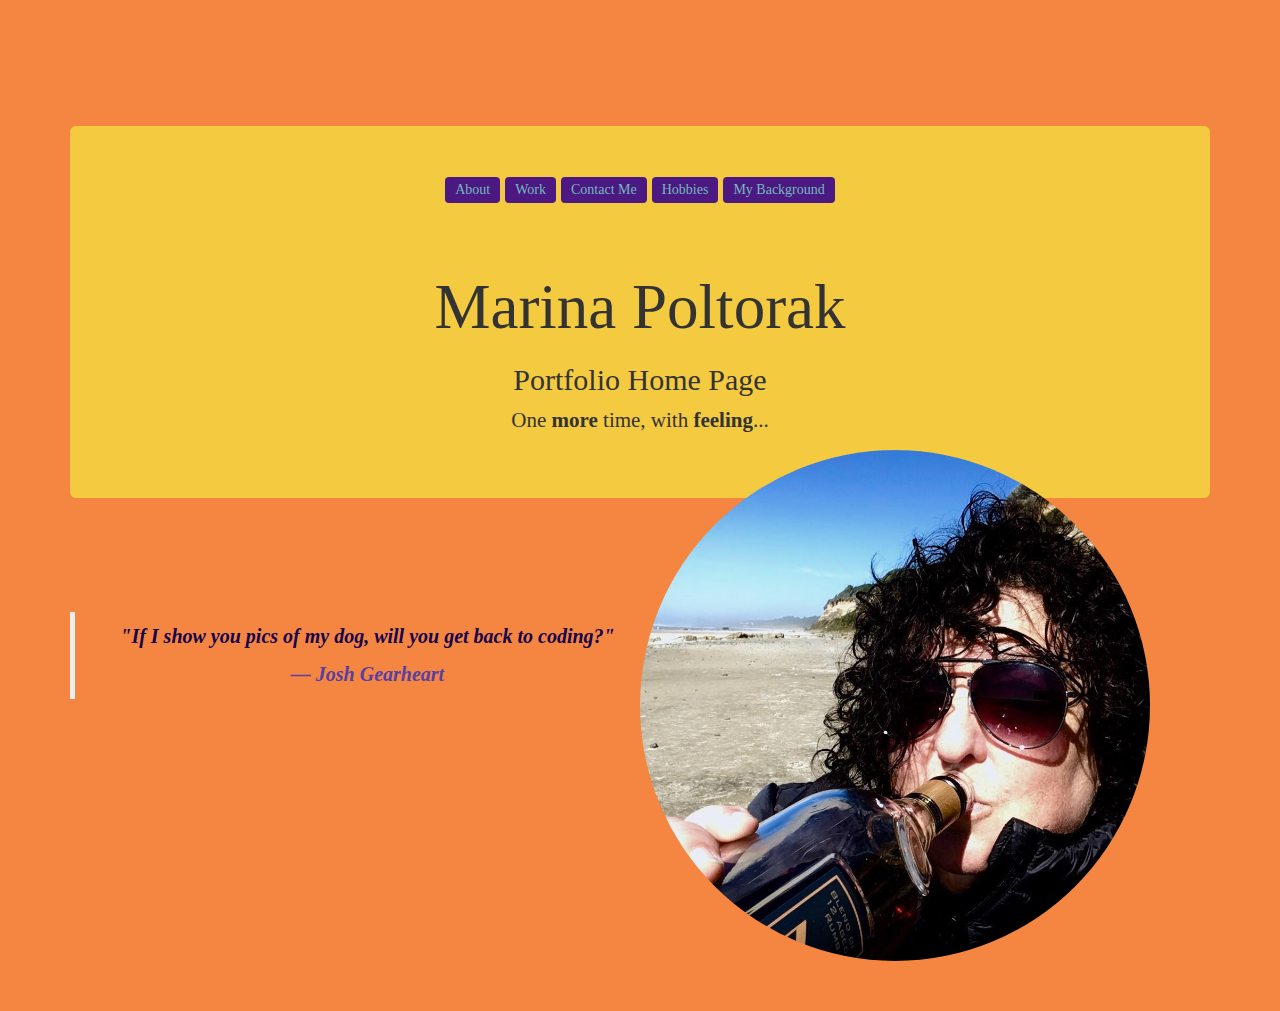
<file: index.html>
<!DOCTYPE html>
<html lang="en" dir="ltr">
<head>
  <link rel="stylesheet" href="https://maxcdn.bootstrapcdn.com/bootstrap/3.3.7/css/bootstrap.min.css" integrity="sha384-BVYiiSIFeK1dGmJRAkycuHAHRg32OmUcww7on3RYdg4Va+PmSTsz/K68vbdEjh4u" crossorigin="anonymous">
  <link href="css/bootstrap copy.css" rel ="stylesheet" type="text/css" media="all">
  <link href="css/styles.css" rel="stylesheet" type="text/css" media="all">
  <meta charset="utf-8">
  <title>Landing_Page</title>
</head>
<body>
  <div class="container"><br><br>
    <div class="jumbotron jumbotron fluid">
      <a class="btn btn-primary" href="about.html" role="button">About</a>
      <a class="btn btn-primary" href="work.html" role="button">Work</a>
      <a class="btn btn-primary" href="contact.html" role="button">Contact Me</a>
      <a class="btn btn-primary" href="hobbies.html" role="button">Hobbies</a>
      <a class="btn btn-primary" href="background.html" role="button">My Background</a>
      <nav class="navbar navbar-light bg-light">
      </nav>
      <h1> Marina Poltorak</h1>
      <h2>Portfolio Home Page</h2>
      <p>One <strong>more</strong> time, with <strong>feeling</strong>...</p>
      <img src="css/img/drinkingMe.jpg" class="left">
    </div>
    <br><br><br>
    <blockquote>
      <p class="quote">"If I show you pics of my dog, will you get back to coding?"</p>
      <footer class="fquote">Josh Gearheart</footer>

  </div>
</body>
</div>
</html>
</file>
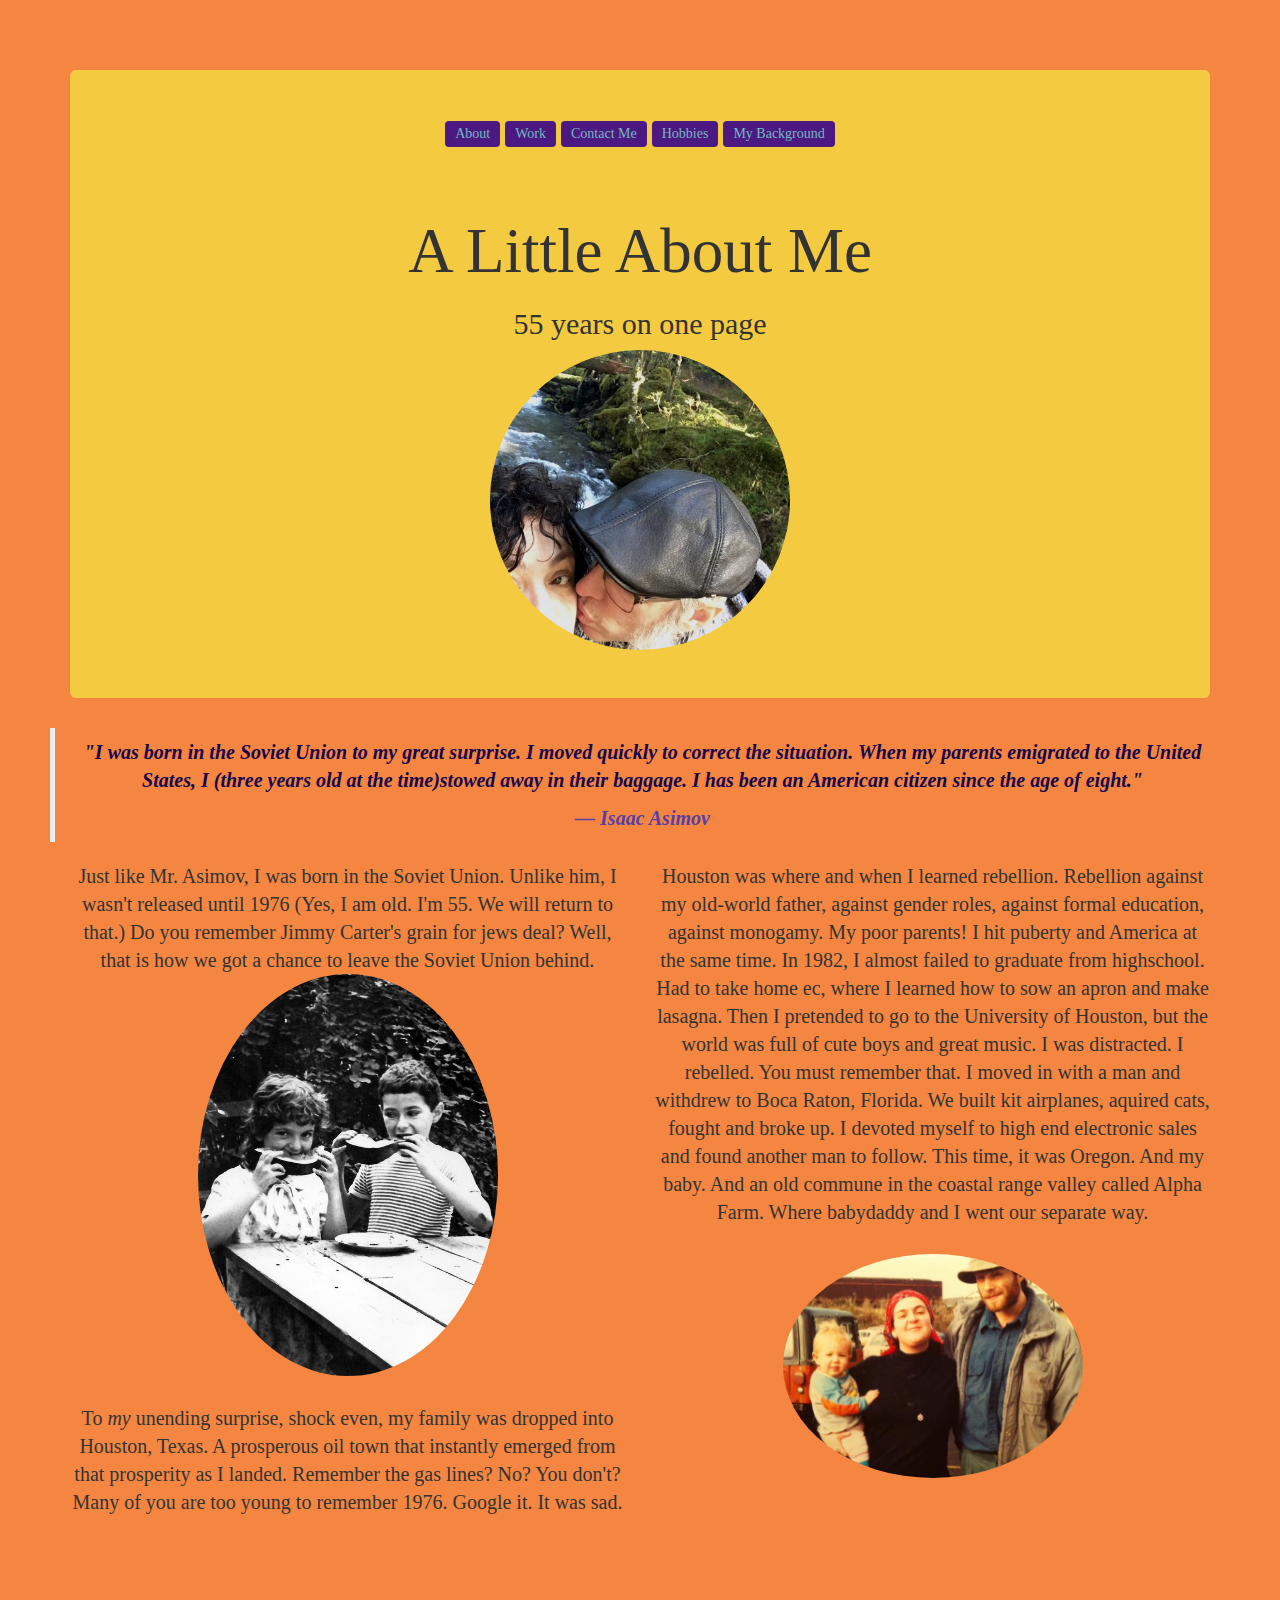
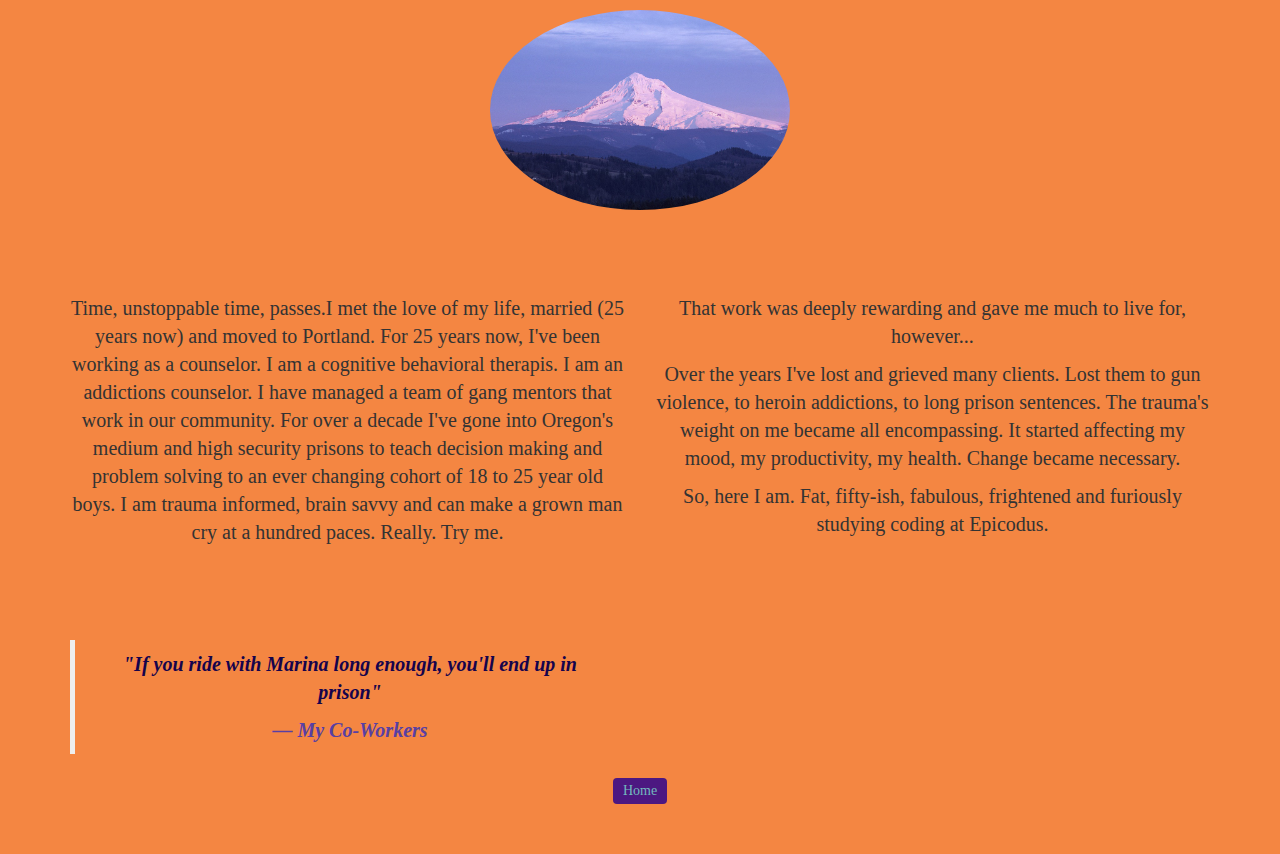
<file: about.html>
<!DOCTYPE html>
<html lang="en" dir="ltr">
<head>
  <link rel="stylesheet" href="https://maxcdn.bootstrapcdn.com/bootstrap/3.3.7/css/bootstrap.min.css" integrity="sha384-BVYiiSIFeK1dGmJRAkycuHAHRg32OmUcww7on3RYdg4Va+PmSTsz/K68vbdEjh4u" crossorigin="anonymous">
  <link href="css/bootstrap copy.css" rel ="stylesheet" type="text/css" media="all">
  <link href="css/styles.css" rel="stylesheet" type="text/css" media="all">
  <meta charset="utf-8">
  <title>Landing_Page</title>
</head>
<body>
  <div class="container">
    <div class="jumbotron">
      <a class="btn btn-primary" href="about.html" role="button">About</a>
      <a class="btn btn-primary" href="work.html" role="button">Work</a>
      <a class="btn btn-primary" href="contact.html" role="button">Contact Me</a>
      <a class="btn btn-primary" href="hobbies.html" role="button">Hobbies</a>
      <a class="btn btn-primary" href="background.html" role="button">My Background</a>
      <nav class="navbar navbar-light bg-light">
      </nav>
      <h1>A Little About Me</h1>
      <h2>55 years on one page</h2>
      <img src="css/img/TedMe.jpg" alt="Marina" class="one">
    </div>
  </div>
    <blockquote>
      <p class="quote">
        "I was born in the Soviet Union to my great surprise. I moved quickly to correct the situation. When my parents emigrated to the United States, I (three years old at the time)stowed away in their baggage. I has been an American citizen since the age of eight."
        <footer class="fquote">Isaac Asimov</footer>
      </blockquote>
      <div class="container">
        <div class="row">
          <div class="col-md-6">
            <p>Just like Mr. Asimov, I was born in the Soviet Union.    Unlike him, I wasn't released until 1976 (Yes, I am old. I'm 55. We will return to that.) Do you remember Jimmy Carter's grain for jews deal? Well, that is how we got a chance to leave the Soviet Union behind.<img src="css/img/USSR.jpg" alt="Marina"> <br><br>To <em>my</em> unending surprise, shock even, my family was dropped into Houston, Texas. A prosperous oil town that instantly emerged from that prosperity as I landed. Remember the gas lines? No? You don't? Many of you are too young to remember 1976. Google it. It was sad.
            </p>
          </div>
          <div class="col-md-6">
            <p>
              Houston was where and when I learned rebellion. Rebellion against my old-world father, against gender roles, against formal education, against monogamy. My poor parents! I hit puberty and America at the same time.
              In 1982, I almost failed to graduate from highschool. Had to take home ec, where I learned how to sow an apron and make lasagna. Then I pretended to go to the University of Houston, but the world was full of cute boys and great music. I was distracted. I rebelled. You must remember that. I moved in with a man and withdrew to Boca Raton, Florida. We built kit airplanes, aquired cats, fought and broke up. I devoted myself to high end electronic sales and found another man to follow. This time, it was Oregon. And my baby. And an old commune in the coastal range valley called Alpha Farm. Where babydaddy and I went our separate way.<br><br>
              <img src="css/img/alpha.jpg" alt="Marina">
            </p>
          </div>
        </div><br><br><br>
        <div class="row">
        <img src="css/img/mt1.jpg" alt="">
      </div><br><br><br>
        <div class="row">
          <div class="col-md-6">
        <p>
          Time, unstoppable time, passes.I met the love of my life, married (25 years now) and moved to Portland.
          For 25 years now, I've been working as a counselor. I am a cognitive behavioral therapis. I am an addictions counselor. I have managed a team of gang mentors that work in our community. For over a decade I've gone into Oregon's medium and high security prisons to teach decision making and problem solving to an ever changing cohort of 18 to 25 year old boys. I am trauma informed, brain savvy and can make a grown man cry at a hundred paces. Really. Try me.</p><br><br><br>
          <blockquote>
            <p class="quote">"If you ride with Marina long enough, you'll end up in prison"</p>
            <footer class="fquote">My Co-Workers</footer>
          </blockquote>
        </div>
          <div class="col-md-6">
          <p>That work was deeply rewarding and gave me much to live for, however...</p>
          <p>Over the years I've lost and grieved many clients. Lost them to gun violence, to heroin addictions, to long prison sentences. The trauma's weight on me became all encompassing. It started affecting my mood, my productivity, my health. Change became necessary.</p>
          <p>So, here I am. Fat, fifty-ish, fabulous, frightened and furiously studying coding at Epicodus.</p>
          </div>
        </div>
        <a class="btn btn-primary" href="index.html" role="button">Home</a>

        </body>
    </html>
</file>
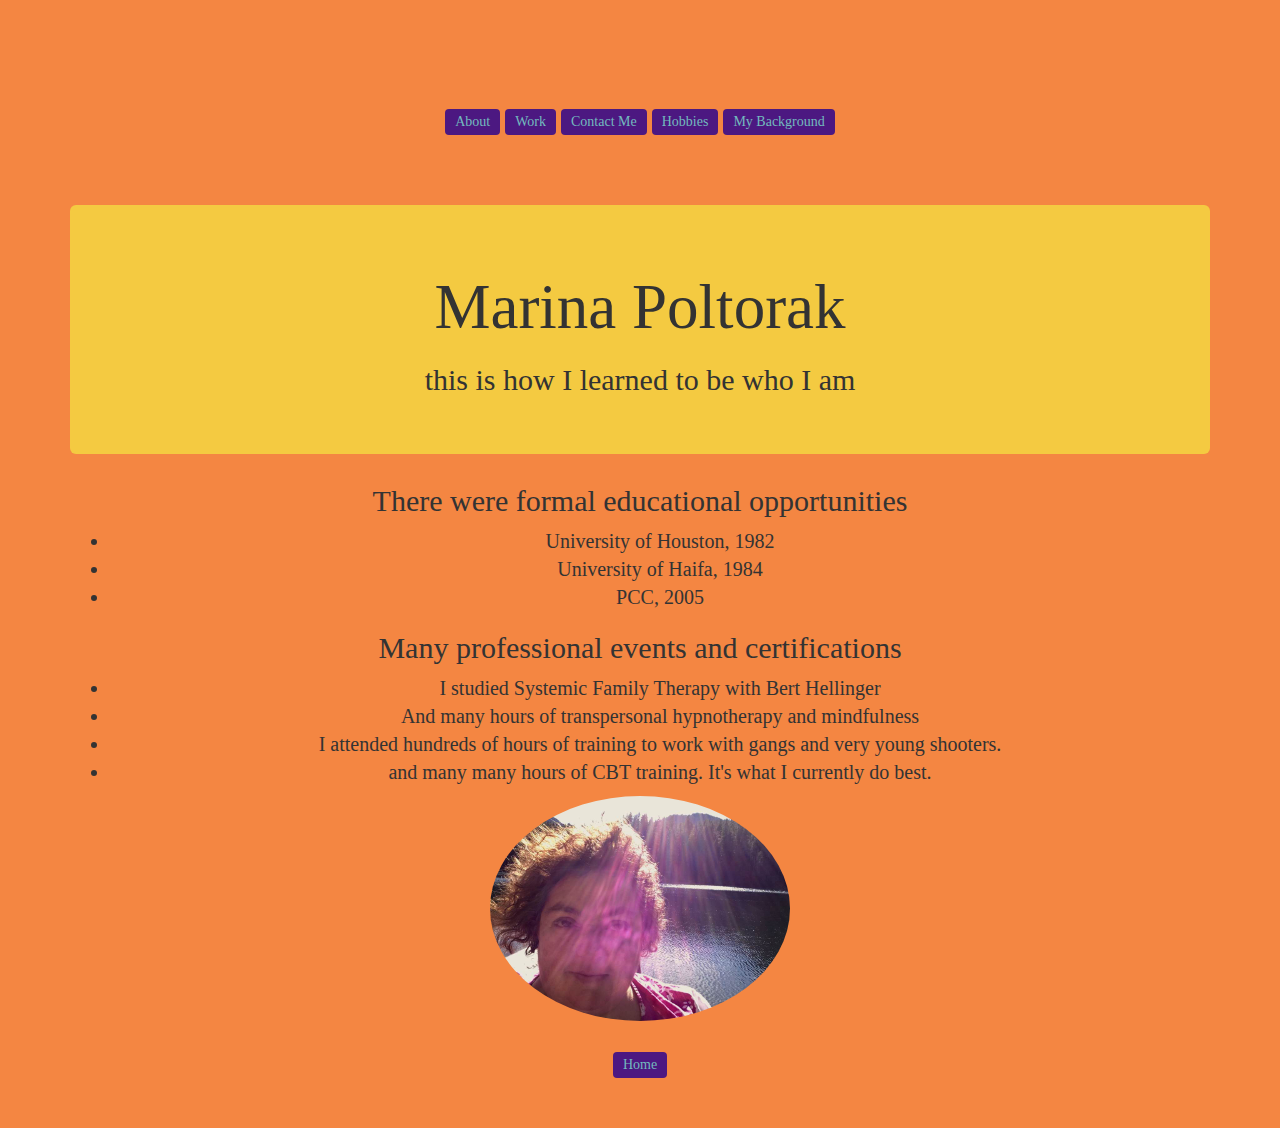
<file: background.html>
<!DOCTYPE html>
<html lang="en" dir="ltr">
<head>
  <link rel="stylesheet" href="https://maxcdn.bootstrapcdn.com/bootstrap/3.3.7/css/bootstrap.min.css" integrity="sha384-BVYiiSIFeK1dGmJRAkycuHAHRg32OmUcww7on3RYdg4Va+PmSTsz/K68vbdEjh4u" crossorigin="anonymous">
  <link href="css/bootstrap copy.css" rel ="stylesheet" type="text/css" media="all">
  <link href="css/styles.css" rel="stylesheet" type="text/css" media="all">
  <meta charset="utf-8">
  <title>Landing_Page</title>
</head>
<body>
  <div class="container"><br><br>
    <a class="btn btn-primary" href="about.html" role="button">About</a>
    <a class="btn btn-primary" href="work.html" role="button">Work</a>
    <a class="btn btn-primary" href="contact.html" role="button">Contact Me</a>
    <a class="btn btn-primary" href="hobbies.html" role="button">Hobbies</a>
    <a class="btn btn-primary" href="background.html" role="button">My Background</a>
    <nav class="navbar navbar-light bg-light">
    </nav>
    <div class="jumbotron">
      <h1>Marina Poltorak</h1>
      <h2>this is how I learned to be who I am</h2>
    </div>
      <h2>There were formal educational opportunities</h2>
      <ul>
        <li>University of Houston, 1982</li>
        <li>University of Haifa, 1984</li>
        <li>PCC, 2005</li>
      </ul>
      <h2>Many professional events and certifications</h2>
      <ul>
        <li>I studied Systemic Family Therapy with Bert Hellinger</li>
        <li>And many hours of transpersonal hypnotherapy and mindfulness</li>
        <li>I attended hundreds of hours of training to work with gangs and very young shooters.</li>
        <li>and many many hours of CBT training. It's what I currently do best.</li>
      </ul>
      <img src="css/img/HLme.jpg" alt="Marina" width=75% class="marina"><br><br>
    <a class="btn btn-primary" href="index.html" role="button">Home</a>
  </div>
</body>
</html>
</file>
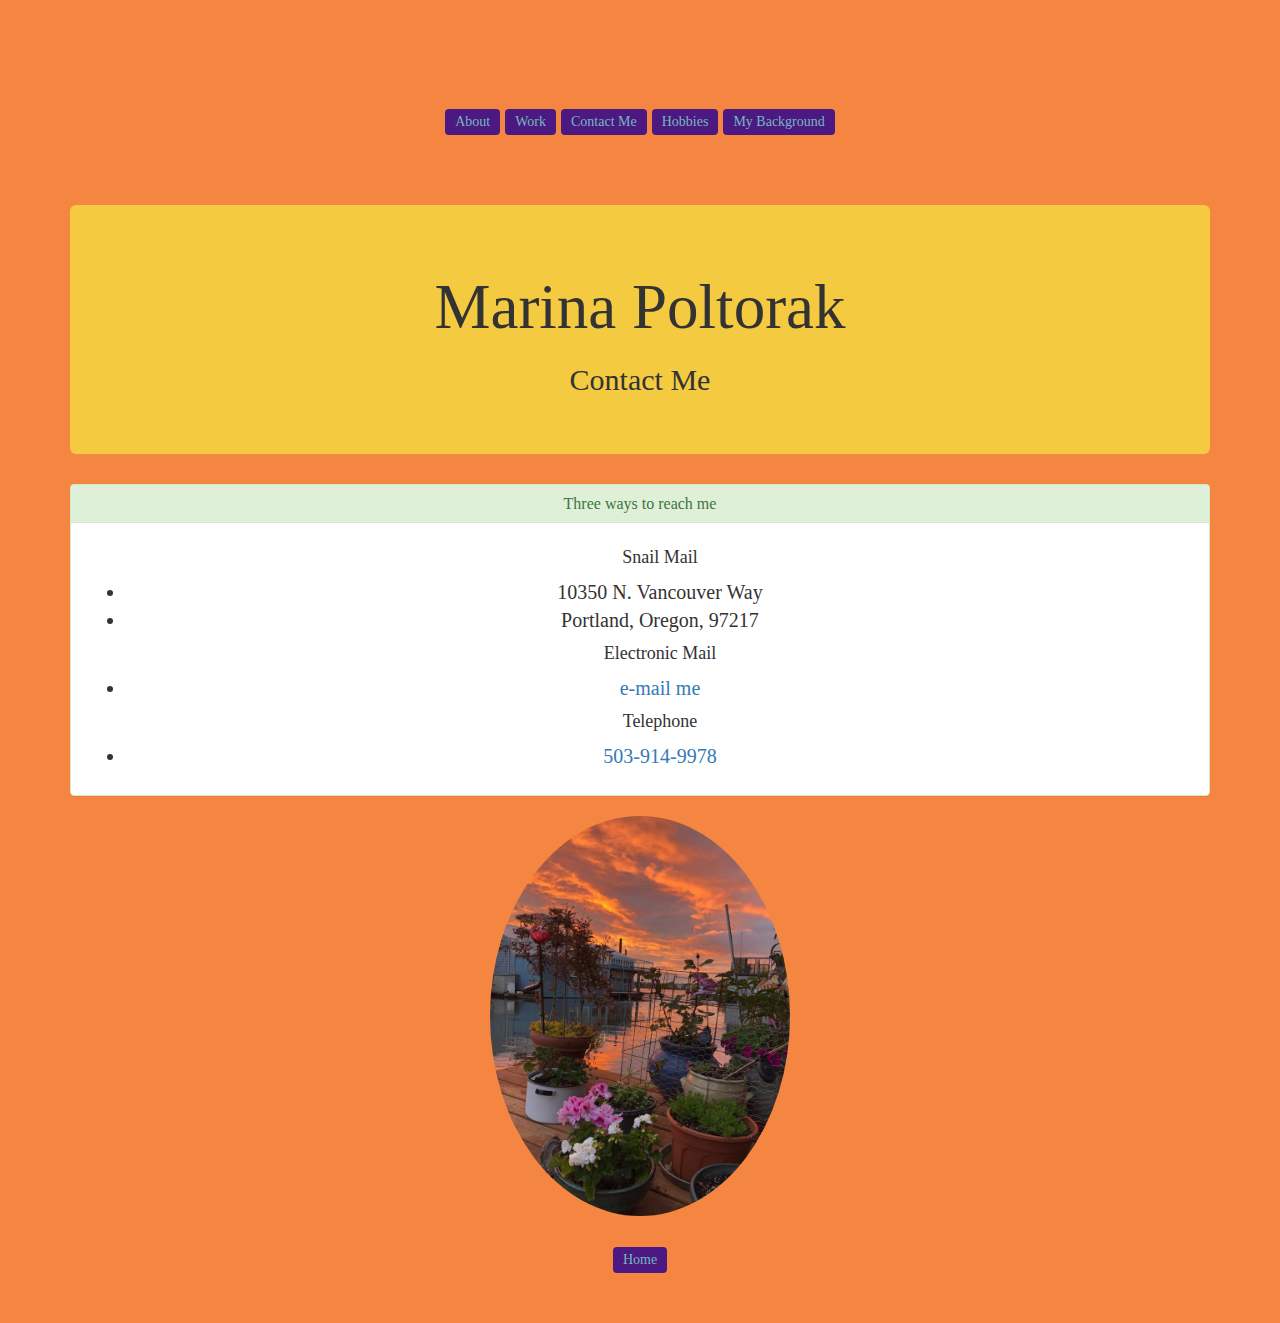
<file: contact.html>
<!DOCTYPE html>
<html lang="en" dir="ltr">
<head>
  <link rel="stylesheet" href="https://maxcdn.bootstrapcdn.com/bootstrap/3.3.7/css/bootstrap.min.css" integrity="sha384-BVYiiSIFeK1dGmJRAkycuHAHRg32OmUcww7on3RYdg4Va+PmSTsz/K68vbdEjh4u" crossorigin="anonymous">
  <link href="css/bootstrap copy.css" rel ="stylesheet" type="text/css" media="all">
  <link href="css/styles.css" rel="stylesheet" type="text/css" media="all">
  <meta charset="utf-8">
  <title>Landing_Page</title>
</head>
<body>
  <div class="container"><br><br>
    <a class="btn btn-primary" href="about.html" role="button">About</a>
    <a class="btn btn-primary" href="work.html" role="button">Work</a>
    <a class="btn btn-primary" href="contact.html" role="button">Contact Me</a>
    <a class="btn btn-primary" href="hobbies.html" role="button">Hobbies</a>
    <a class="btn btn-primary" href="background.html" role="button">My Background</a>
    <nav class="navbar navbar-light bg-light">
    </nav>
    <div class="jumbotron">
      <h1>Marina Poltorak</h1>
      <h2>Contact Me</h2>
    </div>
    <div class="panel panel-success">
        <div class="panel-heading">
          <h2 class="panel-title">Three ways to reach me</h2>
            </div>
            <div class="panel-body">
              <ul class="address">
                <h4>Snail Mail</h4>
                <li>10350 N. Vancouver Way</li>
                <li>Portland, Oregon, 97217</li>
              </ul>
              <ul class="E-Mail">
                <h4>Electronic Mail</h4>
                <li><a href="mailto:emylisfamily@gmail.com">e-mail me</a></li>
              </ul>
              <ul class="phone">
                <h4>Telephone</h4>
                <li><a href="tel:503-914-9978">503-914-9978</a></li>
              </ul>
              </div>
            </div>
      <img src="css/img/sunsetDeck.jpg" alt="Marina" class="forest" width=350px><br><br>
    <div>
    <a class="btn btn-primary" href="index.html" role="button">Home</a>
  </div>
</body>
</html>
</file>
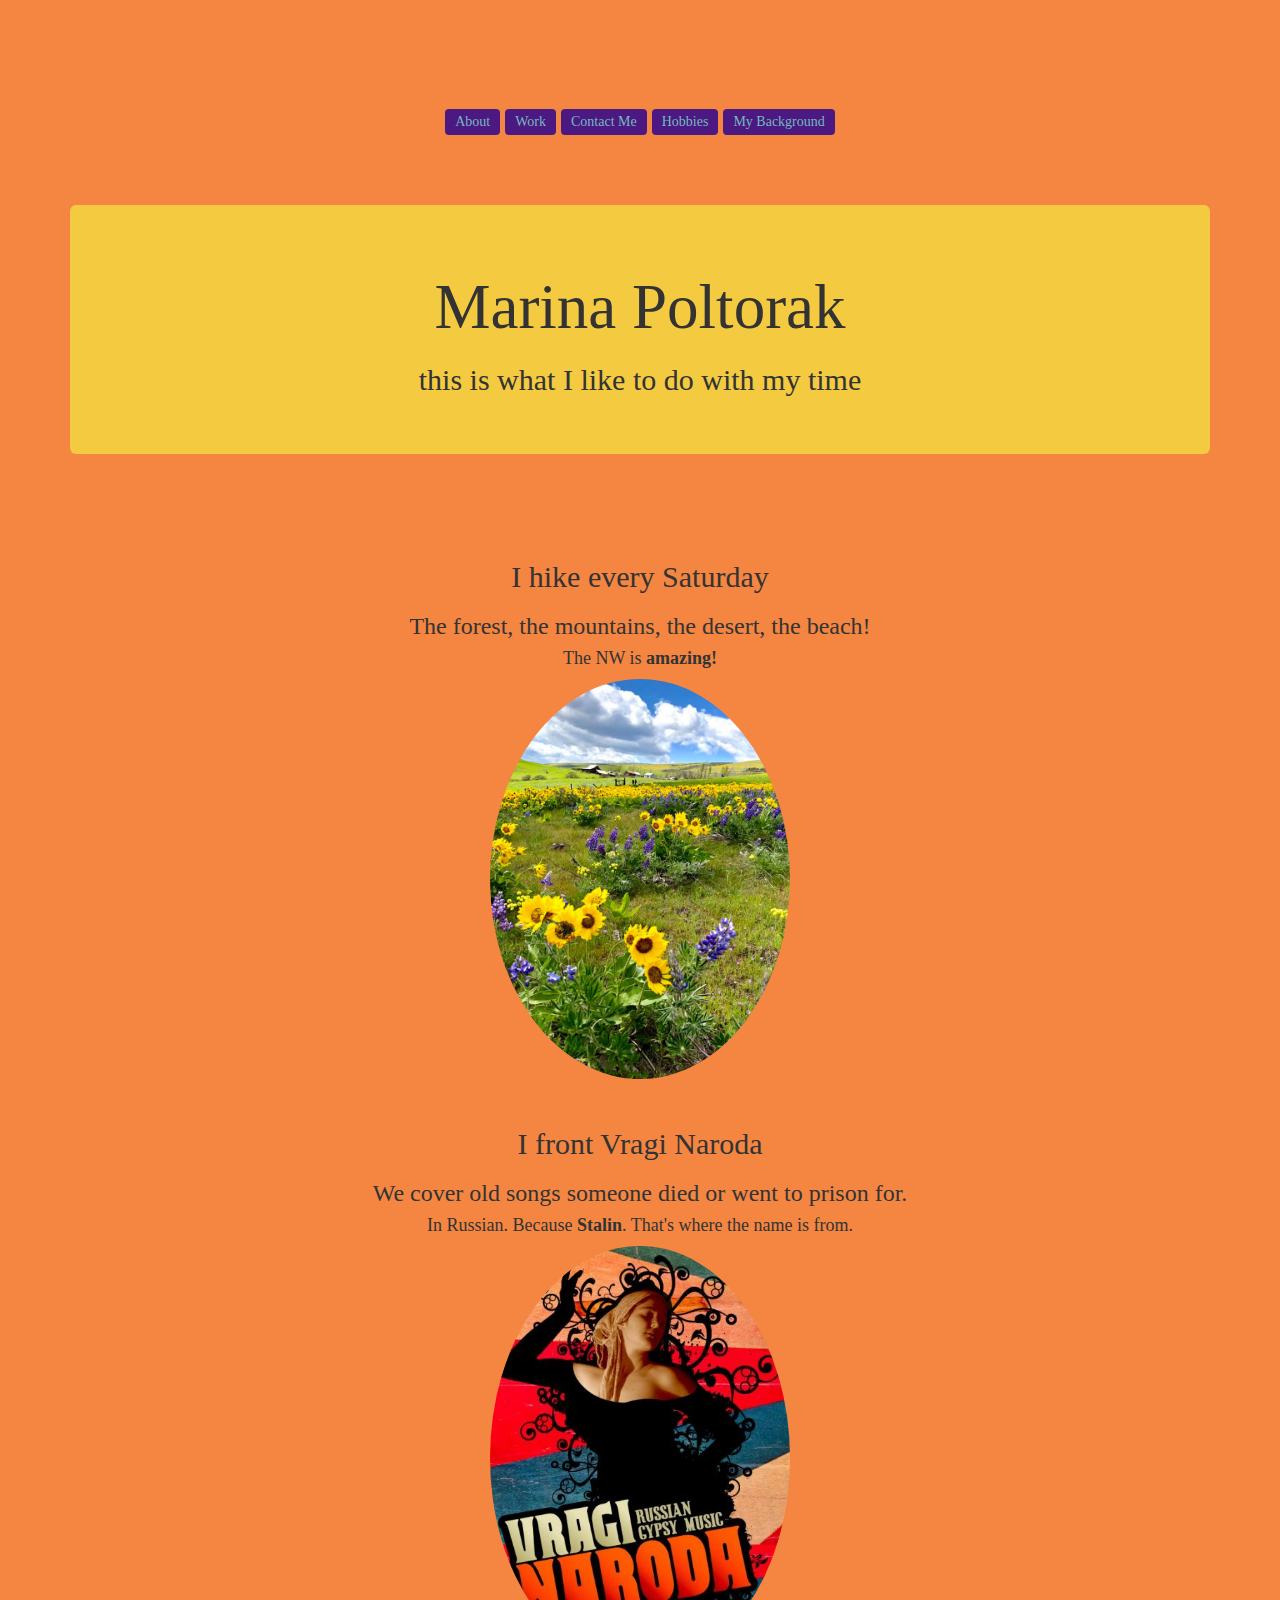
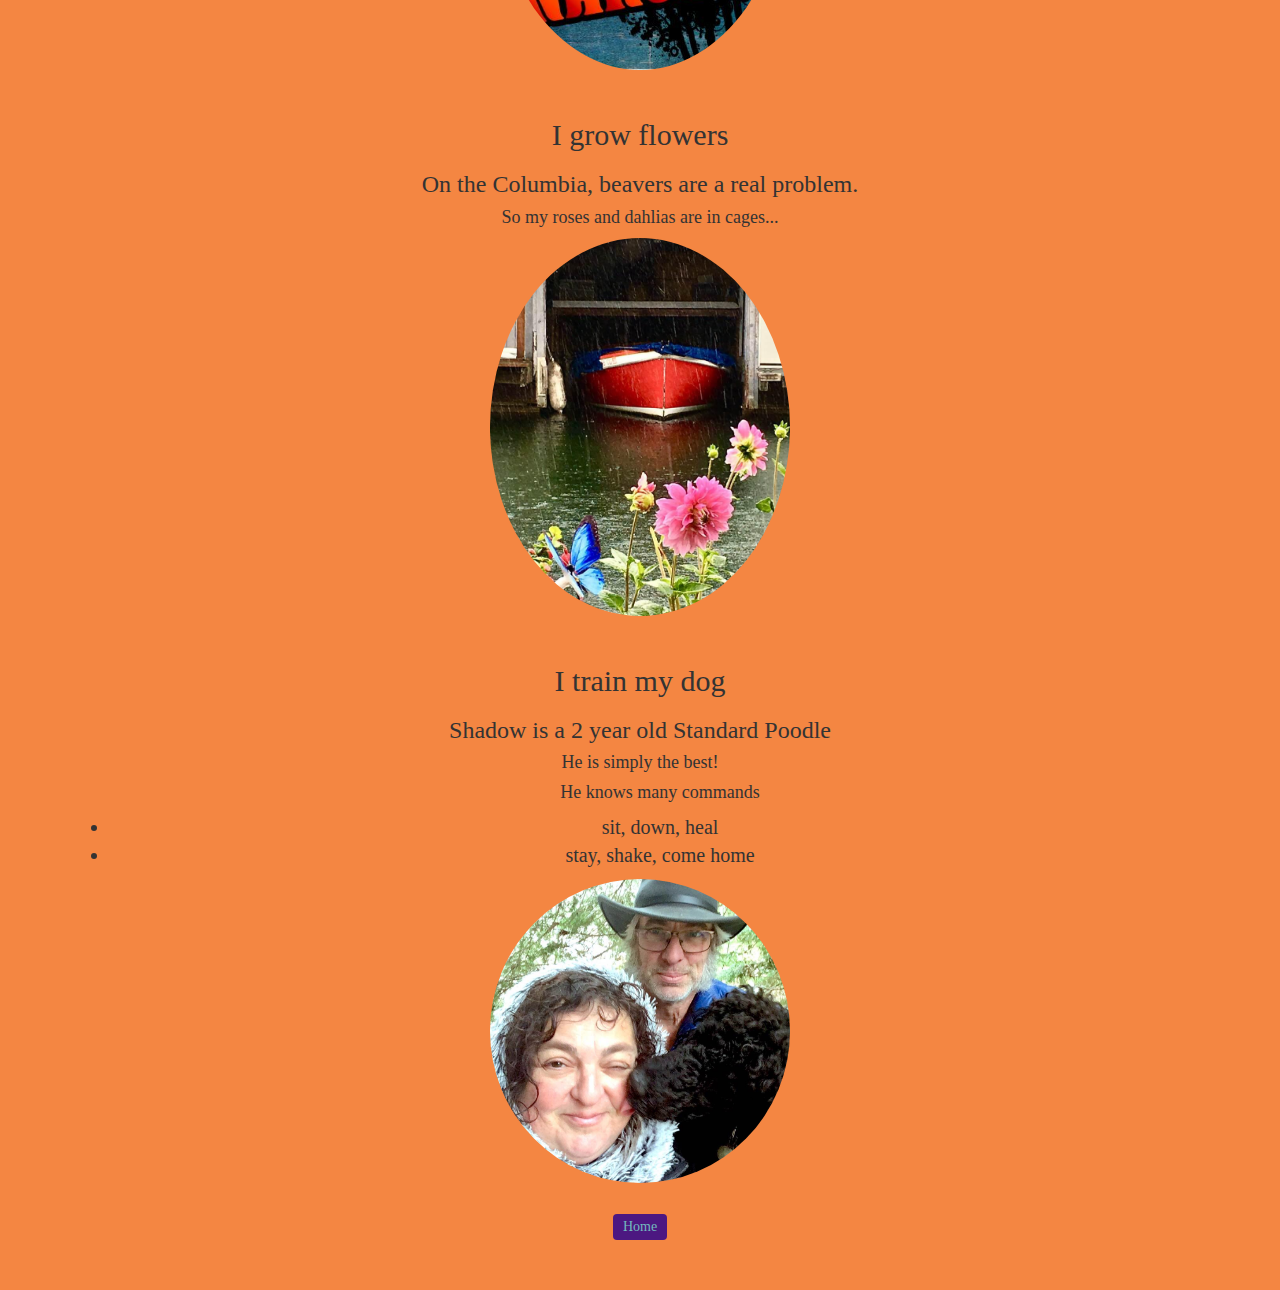
<file: hobbies.html>
<!DOCTYPE html>
<html lang="en" dir="ltr">
<head>
  <link rel="stylesheet" href="https://maxcdn.bootstrapcdn.com/bootstrap/3.3.7/css/bootstrap.min.css" integrity="sha384-BVYiiSIFeK1dGmJRAkycuHAHRg32OmUcww7on3RYdg4Va+PmSTsz/K68vbdEjh4u" crossorigin="anonymous">
  <link href="css/bootstrap copy.css" rel ="stylesheet" type="text/css" media="all">
  <link href="css/styles.css" rel="stylesheet" type="text/css" media="all">
  <meta charset="utf-8">
  <title>Landing_Page</title>
</head>
<body>
  <div class="container"><br><br>
    <a class="btn btn-primary" href="about.html" role="button">About</a>
    <a class="btn btn-primary" href="work.html" role="button">Work</a>
    <a class="btn btn-primary" href="contact.html" role="button">Contact Me</a>
    <a class="btn btn-primary" href="hobbies.html" role="button">Hobbies</a>
    <a class="btn btn-primary" href="background.html" role="button">My Background</a>
    <nav class="navbar navbar-light bg-light">
    </nav>
    <div class="jumbotron">
      <h1>Marina Poltorak</h1>
      <h2>this is what I like to do with my time</h2>
    </div><br><br>
    <h2>I hike every Saturday</h2>
    <h3>The forest, the mountains, the desert, the beach!</h3>
    <h4>The NW is <strong>amazing!</strong></h4>
    <img src="css/img/springFlowers.jpg" alt="spring" width=75% class="marina"><br><br>
    <h2>I front Vragi Naroda</h2>
    <h3>We cover old songs someone died or went to prison for.</h3>
    <h4>In Russian. Because <strong>Stalin</strong>. That's where the name is from.</h4>
    <img src="css/img/VragiPoster.jpg" alt="band" width=75% class="marina"><br><br>
    <h2>I grow flowers</h2>
    <h3>On the Columbia, beavers are a real problem.</h3>
    <h4>So my roses and dahlias are in cages...</h4>
    <img src="css/img/homeRain.jpg" alt="flowers" width=75% class="marina"><br><br>
    <h2>I train my dog</h2>
    <h3>Shadow is a 2 year old Standard Poodle</h3>
    <h4>He is simply the best!</h4>
    <ul>
      <h4>He knows many commands</h4>
      <li>sit, down, heal</li>
      <li>stay, shake, come home</li>
    </ul>
    <img src="css/img/shadow.jpg" alt="Shadow" width=75% class="marina"><br><br>
    <a class="btn btn-primary" href="index.html" role="button">Home</a>
  </div>
</body>
</html>
</file>
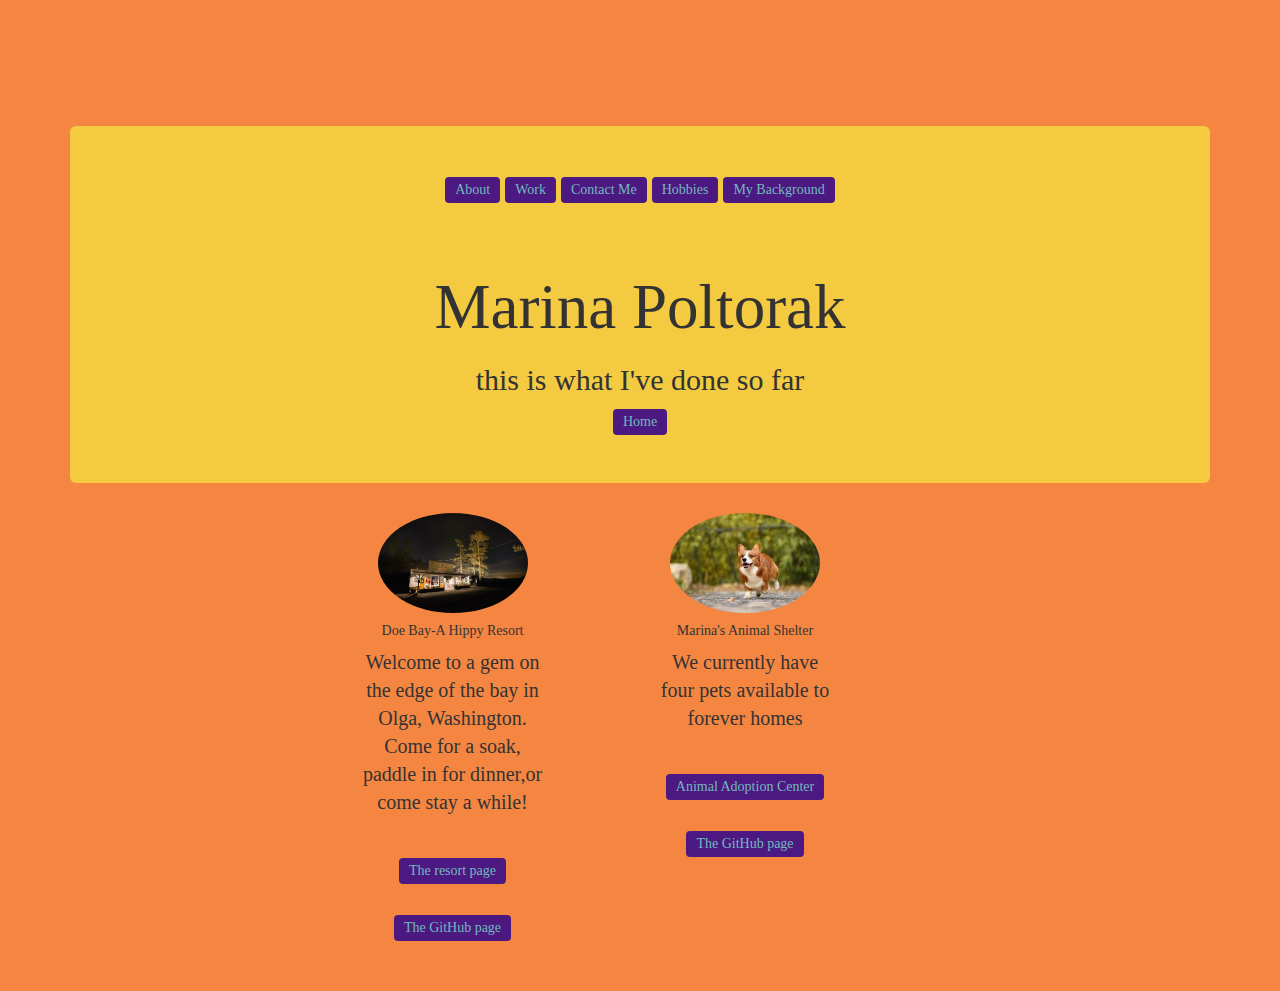
<file: work.html>
<!DOCTYPE html>
<html lang="en" dir="ltr">
<head>
  <link rel="stylesheet" href="https://maxcdn.bootstrapcdn.com/bootstrap/3.3.7/css/bootstrap.min.css" integrity="sha384-BVYiiSIFeK1dGmJRAkycuHAHRg32OmUcww7on3RYdg4Va+PmSTsz/K68vbdEjh4u" crossorigin="anonymous">
  <link href="css/bootstrap copy.css" rel ="stylesheet" type="text/css" media="all">
  <link href="css/styles.css" rel="stylesheet" type="text/css" media="all">
  <meta charset="utf-8">
  <title>Landing_Page</title>
</head>
<body>
  <div class="container"><br><br>
    <div class="jumbotron">
      <a class="btn btn-primary" href="about.html" role="button">About</a>
      <a class="btn btn-primary" href="work.html" role="button">Work</a>
      <a class="btn btn-primary" href="contact.html" role="button">Contact Me</a>
      <a class="btn btn-primary" href="hobbies.html" role="button">Hobbies</a>
      <a class="btn btn-primary" href="background.html" role="button">My Background</a>
      <nav class="navbar navbar-light bg-light">
      </nav>
      <h1>Marina Poltorak</h1>
      <h2>this is what I've done so far</h2>
      <a class="btn btn-danger" href="index.html" role="button">Home</a>
    </div>
    <div class="row">
      <div class="col-md-3">
        </div>
      <div class="col-md-3">
      <div class="card" style="width: 18rem;">
        <img class="card-img-top" src="css/img/store.jpg" alt="Doe Bay"style="width: 15rem;">
        <div class="card-body">
          <h5 class="card-title">Doe Bay-A Hippy Resort</h5>
          <p class="card-text">Welcome to a gem on the edge of the bay in Olga, Washington. Come for a soak, paddle in for dinner,or come stay a while!<br><br></p>
          <a href="https://marinapoltorak.github.io/Doe_Bay/" class="btn btn-primary">The resort page</a><br><br>
          <a href="https://github.com/marinapoltorak/Doe_Bay" class="btn btn-primary">The GitHub page</a>
        </div>
      </div>
    </div>
    <div class="col-md-3">
      <div class="card" style="width: 18rem;">
        <img class="card-img-top" src="css/img/corgy.jpeg" alt="Corgy"style="width: 15rem;">
        <div class="card-body">
          <h5 class="card-title">Marina's Animal Shelter</h5>
          <p class="card-text">We currently have four pets available to forever homes<br><br></p>
          <a href="https://marinapoltorak.github.io/shelter/" class="btn btn-primary">Animal Adoption Center</a><br><br>
          <a href="https://github.com/marinapoltorak/shelter" class="btn btn-primary">The GitHub page</a>
        </div>
        <div class="row">
          <div class="col-md-3">
            </div>
      </div>
    </div>
  </div>


  </div>
</body>
</html>
</file>
<file: css/styles.css>
body {
  background-color: #f48642;
  margin: 50px;
  line-height: 1.4;
  text-align: center;
  font-style: normal;
  font-size: 20px;
  font-weight: 300;
  font-family:cursive;
}

.btn {
  background: #4c1881;
  color: #73babe;
  padding: 0.3rem 1rem;
  text-decoration: none;
  border: 0;
  text-align: center;
}

.left {
  display: block;
  margin-left: auto;
  margin-right: auto;
  width: 50%;
  float:right;
  border-radius: 75%;
}

.jumbotron{
    position: relative;
    background: #f4ca41;
    margin-top: 20px;
    text-align:center;
    width: 100%;
}

.quote {
  font-size: 20px;
  font-style: oblique;
  font-weight: bold;
  font-family: fantasy;
  color: #15034c;
}

.fquote {
  font-size: 20px;
  font-style: oblique;
  font-weight: 600;
  font-family: fantasy;
  color: #583fa3;
}

img {
  width: 300px;
  border-radius: 75%;
}
</file>
